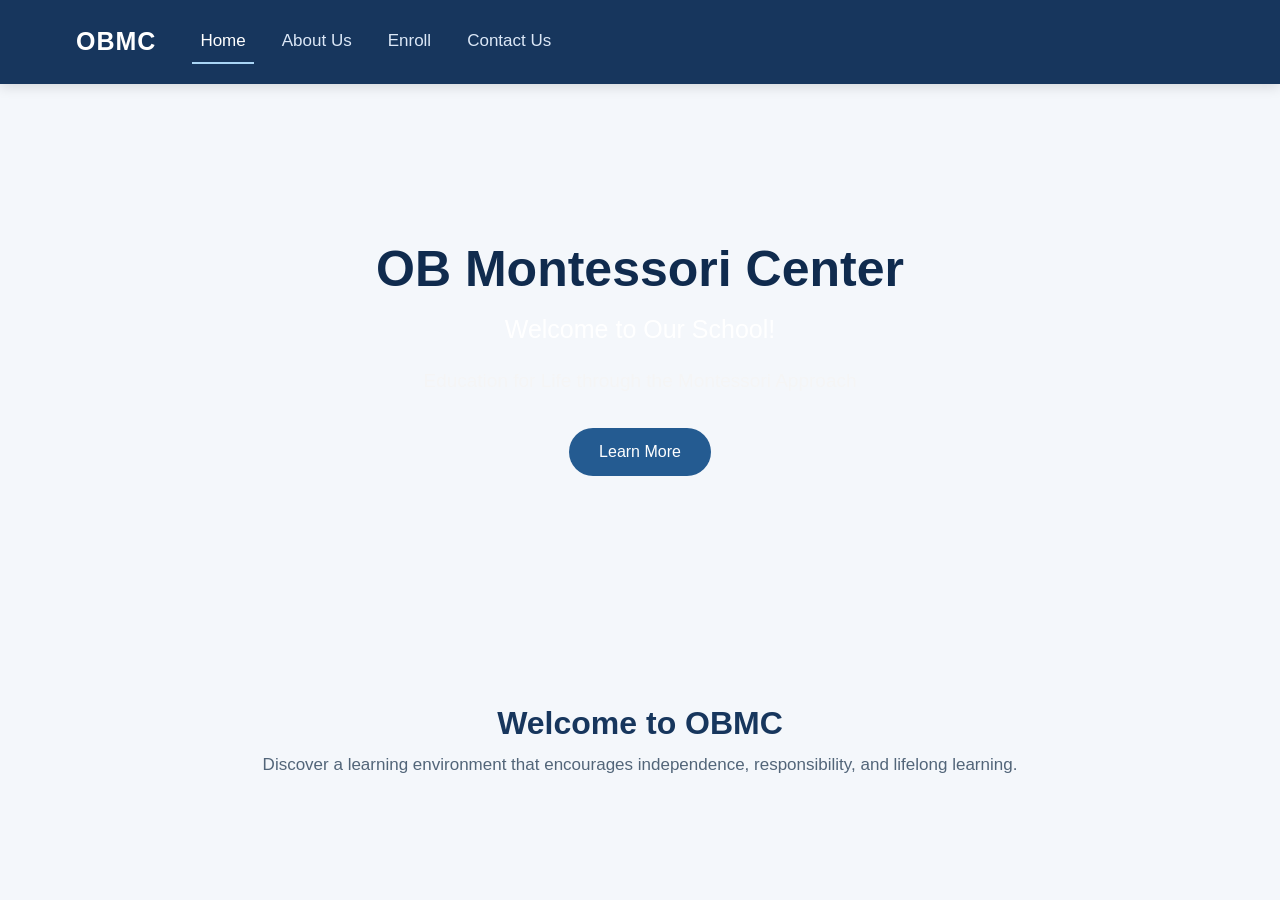
<file: index.html>
<!DOCTYPE html>
<html lang="en">
<head>
    <title>OB Montessori Center | Home</title>
    <meta charset="utf-8">
    <meta name="viewport" content="width=device-width, initial-scale=1">

    <link href="https://cdn.jsdelivr.net/npm/bootstrap@5.3.3/dist/css/bootstrap.min.css" rel="stylesheet">
    <link rel="stylesheet" href="style.css">
</head>
<body>

<nav class="navbar navbar-expand-sm navbar-dark bg-dark">
    <div class="container-fluid">
        <a class="navbar-brand fw-bold" href="index.html">OBMC</a>

        <button class="navbar-toggler" type="button" data-bs-toggle="collapse" data-bs-target="#mynavbar">
            <span class="navbar-toggler-icon"></span>
        </button>

        <div class="collapse navbar-collapse" id="mynavbar">
            <ul class="navbar-nav me-auto">
                <li class="nav-item">
                    <a class="nav-link active" href="index.html">Home</a>
                </li>
                <li class="nav-item">
                    <a class="nav-link" href="about.html">About Us</a>
                </li>
                <li class="nav-item">
                    <a class="nav-link" href="enroll.html">Enroll</a>
                </li>
                <li class="nav-item">
                    <a class="nav-link" href="contact.html">Contact Us</a>
                </li>
            </ul>
        </div>
    </div>
</nav>

<div class="welcome text-center">
    <div class="container">
        <h1 class="fw-bold">OB Montessori Center</h1>
        <h4>Welcome to Our School!</h4>
        <p>Education for Life through the Montessori Approach</p>
        <a href="about.html" class="btn btn-primary">Learn More</a>
    </div>
</div>

<div class="container text-center my-5">
    <h2>Welcome to OBMC</h2>
    <p>Discover a learning environment that encourages independence, responsibility, and lifelong learning.</p>
</div>

<script src="https://cdn.jsdelivr.net/npm/bootstrap@5.3.3/dist/js/bootstrap.bundle.min.js"></script>
</body>
</html>
</file>
<file: style.css>
* {
    box-sizing: border-box;
}

body {
    font-family: "Gill Sans", "Gill Sans MT", sans-serif;
    background-color: #f4f7fb;
    color: #263c59;
    margin: 0;
}

.navbar {
    background-color: #17365d !important;
    padding: 18px 5%;
    box-shadow: 0px 3px 12px #00000020;
}

.navbar-brand {
    color: white !important;
    font-size: 25px;
    font-weight: bold;
    letter-spacing: 1px;
}

.nav-link {
    color: #dce8f7 !important;
    font-size: 17px;
    margin-left: 20px;
    transition: 0.3s;
}

.nav-link:hover,
.nav-link.active {
    color: white !important;
    border-bottom: 2px solid #a9d5f5;
}

.welcome {
    background-image: url("https://images.squarespace-cdn.com/content/v1/664c7ae50eea9c731b37e817/a9259b22-04aa-4cb7-900a-c12edeacb745/DSC06837.jpg");
    background-size: cover;
    background-position: center;
    background-repeat: no-repeat;
    padding: 130px 20px;
    text-align: center;
    color: white;
}

.welcome h1 {
    font-size: 50px;
    font-weight: bold;
    color: #102b4e;
    margin-bottom: 15px;
}

.welcome h4 {
    font-size: 25px;
    color: l;
}

.welcome p {
    font-size: 19px;
    color: whitesmoke;
    margin: 20px 0 30px;
}

h1, h2, h3 {
    color: #17365d;
    font-weight: bold;
}

h1 {
    margin-bottom: 20px;
}

p {
    color: #526579;
    line-height: 1.8;
    font-size: 17px;
}

.container {
    padding-top: 25px;
    padding-bottom: 25px;
}

.btn-primary {
    background-color: #245b91 !important;
    border: none !important;
    color: white;
    border-radius: 25px;
    padding: 12px 30px;
    font-size: 16px;
    transition: 0.3s;
}

.btn-primary:hover {
    background-color: #17365d !important;
    transform: translateY(-2px);
}

form {
    max-width: 600px;
    margin: 30px auto;
    padding: 35px;
    background-color: white;
    border-radius: 15px;
    box-shadow: 0 5px 20px #1e3c6414;
}

.form-label {
    color: #294766;
    font-weight: bold;
}

.form-control {
    border: 1px solid #d8e3ef;
    border-radius: 8px;
    padding: 12px;
}

@media screen and (max-width: 576px) {
    .navbar {
        padding: 15px 20px;
    }

    .welcome {
        padding: 85px 20px;
    }

    .welcome h1 {
        font-size: 34px;
    }

    .welcome h4 {
        font-size: 20px;
    }

    .welcome p {
        font-size: 16px;
    }

    form {
        padding: 22px;
    }
}
</file>
